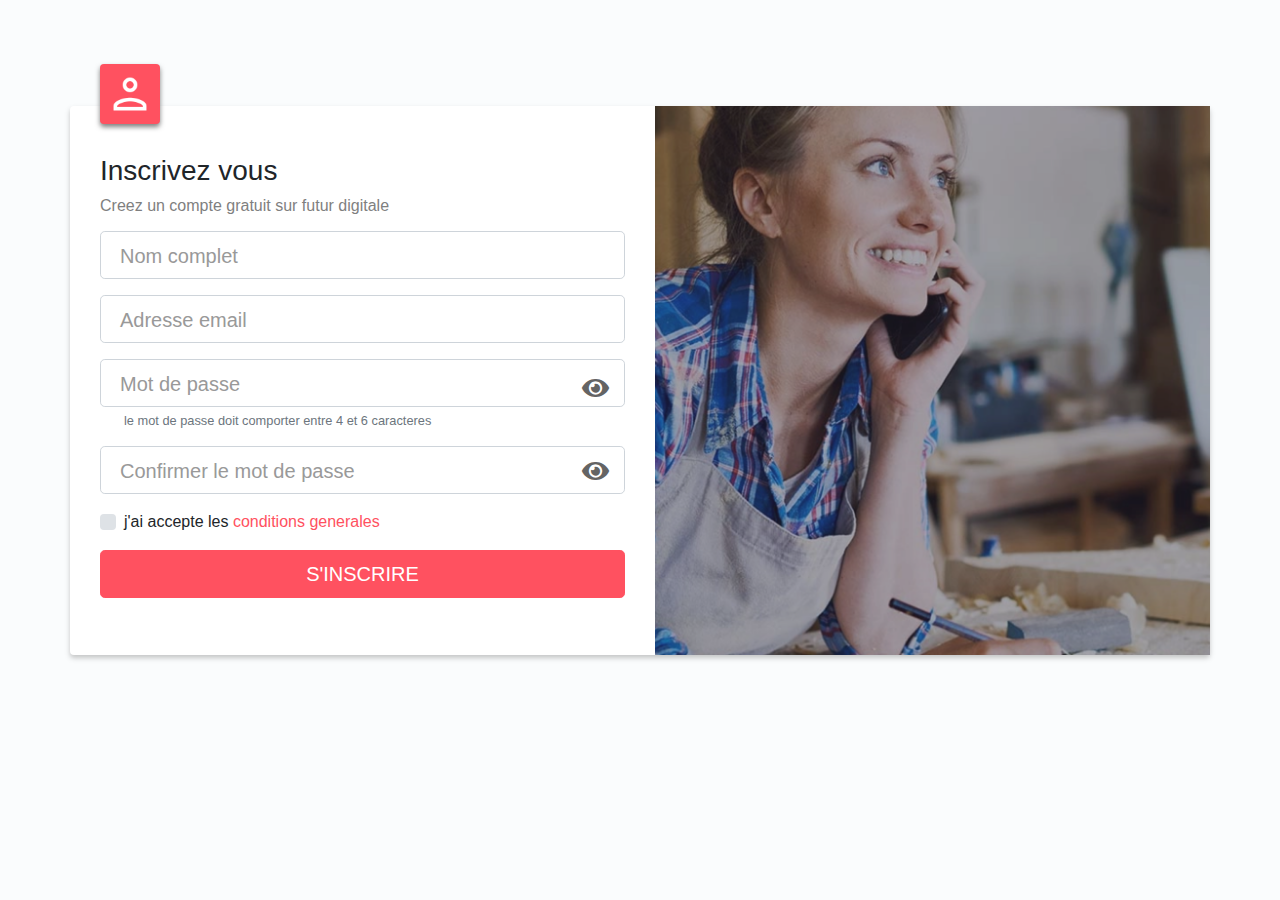
<file: index.html>
<!doctype html>
<html lang="en">
  <head>
    <meta charset="utf-8">
    <meta name="viewport" content="width=device-width, initial-scale=1, shrink-to-fit=no">

<!-- Bootstrap CSS -->
<!-- on utilise la version minified pour que le sitweb s'apload plus vite -->
    <link rel="stylesheet" href="./bootstrap/bootstrap-4.0.0-dist/css/bootstrap.min.css">
<!-- font awesome library for icons -->
    <link rel="stylesheet" href="./css/fontawesome/css/all.min.css">
<!-- ici c notre file de css -->
    <link rel="stylesheet" href="./css/style.css">


    <title>Future Digitale</title>
  </head>
  <body>
<!-- Une classe container pour eviter que les elements collent au bordure du page -->
    <div class="container ">


<!-- 
    on a une classe row qui a aussi  height : 100%  , des margins , border-radius ,background white
    et une classe interface pour l'utiliser sur notre propre css 
-->     <div class= "row  h-100   my-3  bg-white rounded  interface mb-md-5">
        

<!-- une premiere column qui a une classe padding bottom et padding top  -->
            <div class="col-lg col-md pt-5 pb-4">


<!-- 
    une classe container pour contenir la forme et quelle ne colle pas au bordures du row 
    avec une class position relative pour positioner l'icone user en top 
-->             <div class="container position-relative">
          

<!-- le debut de notre form qui a comme parent le container et la premiere column-->
                    <form action="index.html" id="Form">


<!-- on met le titre sur une class form-group pour l'organisation -->
                        <div class="form-group">
                            <h3>Inscrivez vous</h3>
                            <h6>Creez un compte gratuit sur futur digitale</h6>

<!-- cette tag small cest le tag ou on affiche les erreurs de validation -->
                            <small id="errorHandler" class="form-text pl-4"></small>

                        </div>


<!-- la partie de nom complet , on donne position relative pour placer le label flottant -->
                        <div class="form-group position-relative">
                                <input type="text" class="form-control form-control-lg FocusOut" aria-describedby="nameHelp" id="NameField"> 

<!-- le label qui joue le role de placeholder alors pas besoin de dire a chaque fois -->
                                <label class="placeHolder">Nom complet</label>
                        </div>


<!-- la partie du email meme chose pour le placeholder on donne position relative-->
                        <div class="form-group position-relative">
                            <input type="email" class="form-control form-control-lg FocusOut" aria-describedby="emailHelp" id="EmailField">
                            <label class="placeHolder">Adresse email</label>
                        </div>

<!-- la partie password -->
                        <div class="form-group position-relative">

                                <input type="password" class="form-control form-control-lg  pr-5 FocusOut" id="PasswordField" aria-describedby="passwordHelp">
                                <label class="placeHolder">Mot de passe</label>
                                
<!-- icon de yeu pour affichage de mot de passe 1 -->
                                <div class="position-absolute eye-icon" id="Eye1">
                                    <i class="fa fa-eye" aria-hidden="true" ></i>
                                </div>

<!-- la description en bas du mot de passe  -->
                            <small id="passwordHelp" class="form-text text-muted pl-4">le mot de passe doit comporter entre 4 et 6 caracteres</small>

<!-- fin partie password  -->
                        </div>



<!-- partie confirmation password -->        
                        <div class="form-group position-relative">

                                <input type="password" class="form-control form-control-lg pr-5 FocusOut" aria-describedby="validateHelp" id="ValidatePasswordField">
                                <label class="placeHolder">Confirmer le mot de passe</label>


<!-- icon de yeu pour affichage de mot de passe 2 -->
                                <div class="position-absolute eye-icon" id="Eye2">
                                    <i class="fa fa-eye" aria-hidden="true"></i>
                                </div>
                        </div>


<!--partie accepter les conditions / custom check box -->
                        <div class="form-group">
                            <div class="custom-control custom-checkbox">
                                <input type="checkbox" class="custom-control-input" id="ConditionsField" aria-describedby="conditionsHelp">
                                <label class="custom-control-label" for="ConditionsField">j'ai accepte les <a href="#">conditions generales</a></label>
                            </div>
                        </div>


<!-- partie button , on utilise input type submit avec une classe text-uppercase -->
                        <input type="submit" value="s'inscrire" class="btn btn-primary btn-lg btn-block btn1 text-uppercase ">

<!-- la fin du forme-->
                    </form>

<!-- la partie de l'icon flottant en haut du forme en rose -->
<!-- on donne la classe position-absolute pour positioner l'icon en haut du form on utilisant la classe icon -->
                    <div class="icon position-absolute rounded p-2">

<!-- on donne l'icon la classe width 100% pour l'optimisation -->
                        <img src="./assets/icon.png" alt="icon" class="w-100">
                    </div>

<!-- form-container end -->
                </div>

<!-- first column end -->
            </div>

<!-- 
    deuxieme column 
    la partie du photo qui est a droite sur les grandes screens et en bas sur les petites
    on donne la deuxieme column  une class padding 0 pour eviter les espaces entour du image 
-->


            <div class="col-lg col-md p-0">

<!-- on donne la div container et l'image une width 100% et height 100% pour l'optimisation -->
                <div class="w-100 h-100 ">
                    <img src="./assets/pic1.PNG" alt="picture" class="w-100 h-100">
                </div>

<!-- second column end  -->
            </div>

<!-- row end -->
        </div>
        
<!-- interface end -->
    </div>

<!-- our javascript file  -->
    <script src="./javascript/script.js" ></script>
  </body>
</html>
</file>
<file: css/style.css>
/* standard sheets */
*
{
    box-sizing: border-box;
    margin: 0;
    padding: 0;
}
:focus
{
    outline: none;
}
body
{
    min-height: 100vh;
    max-width: 100vw;
    background-color: #FAFCFD;
    padding-top: 10vh;
}
a
{
    color: #FF5160;
}
h6
{
    color: #7F7F7F;
}

/* celui ces't l'etat normal du label floatant mintenant elle joue le role dun place holder */
label.placeHolder
{
    position: absolute;
    font-size: 20px; 
    top: 10px;
    left: 20px;
    color: #999;
    transition: 0.5s ease;
}


/*
 celui c'est le cas ou on focus le textbox ou si le textbox nest pas vide, lable float en haut de son textbox 
*/
.form-control:focus + label.placeHolder , 
.HasData label                          /* cette classe est utiliser sur javascript*/
{
    top: -15px;
    left: 10px;
    font-size: 14px; 
    background-color: white;
    color: #FF5160;
    padding: 0 5px;
}

/* =======================form start=========================== */

/* ici le box shadow quon voit entour du form */
.interface
{
    box-shadow: 0px 3px 5px 0 #7f7f7f70;
    border-radius: 50px;
}

/* ici on costumize la couleur en cas du focus sur les textbox */
.form-control:focus {
    border-color: #FF6E7A;
    box-shadow: 0 0 0 0.2rem hsla(355, 100%, 72%, 0.459);
}

/* le style de l'icone qui affiche ou cache le mot de passe */
.eye-icon
{
    color: #646464;
    font-size: 1.5rem;
    top: 17%;
    right: 3%;
}
.eye-icon:hover
{
    cursor: pointer;
}


/* la costumisation du check box au cas du checked=true*/
.custom-checkbox .custom-control-input:checked~.custom-control-label::before
{
    background-color: #FF5160;
}

/* la costumisation du  button s'inscrire */
.btn1
{
    background-color: #FF5160;
    border-color: #FF5160;
    transition: 0.5s ease;
    transition-property: color , background-color , border-color;
}


/* petite animation pour le button s'inscrire */
.btn1:hover
{
    background-color: transparent;
    color: #FF5160;
    border-color: #FF5160;
}


/* la costumisation du icon user qui float en haut du forme*/
.icon
{
    width: 60px;
    height: 60px;
    background-color: #FF5160;
    box-shadow: 0px 3px 5px 0 #7F7F7F;
    top: -90px;
    left: 15px;
}

/* 
on utilise display non au cas que le errorhandel nest pas vide alors on veut pas quil s'affiche 
on peux utiliser l'id pour eviter des erreurs en cas quon a un autre tag small qui joue le role 
de first child 
    
*/
small:first-child 
{
    display: none;
}


/* la classe help pour l'affichage des erreurs sur le tag small sur javascript */
.help
{
    display: block !important;
    color: red !important;
}
</file>
